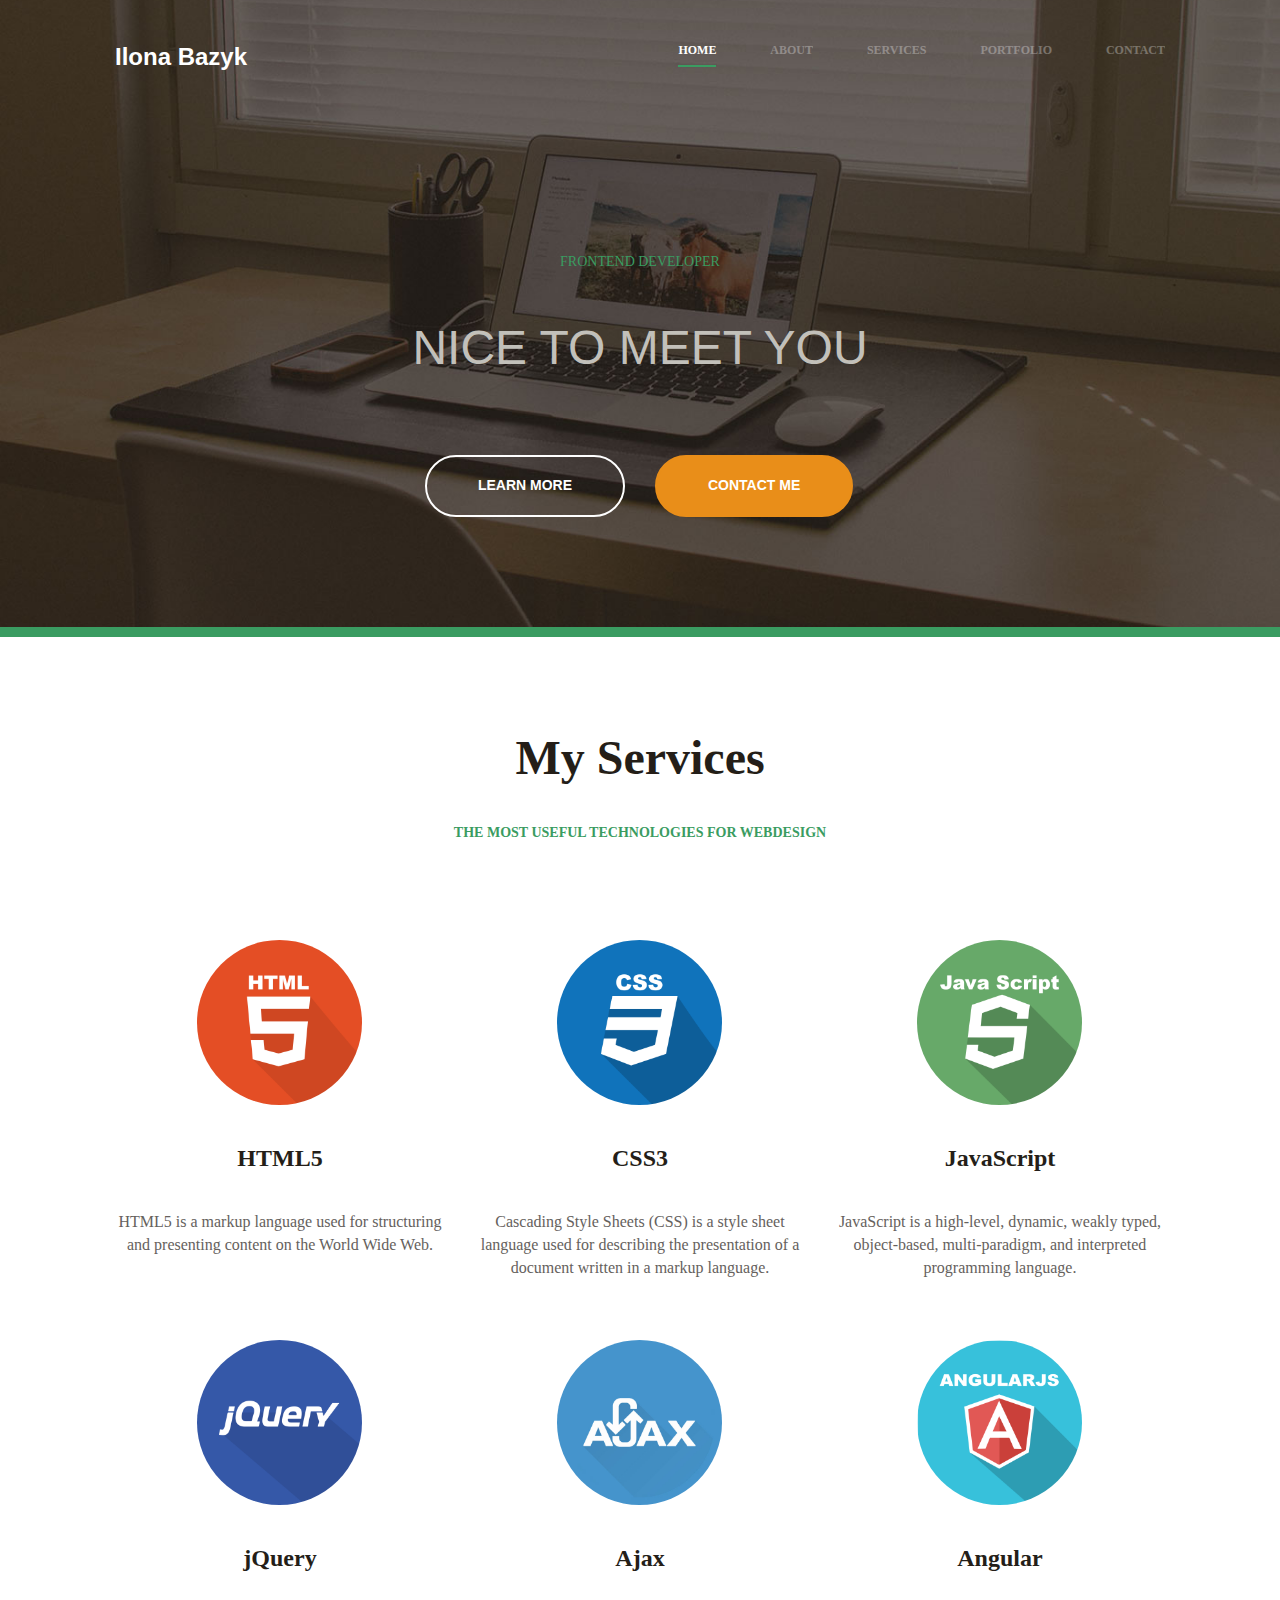
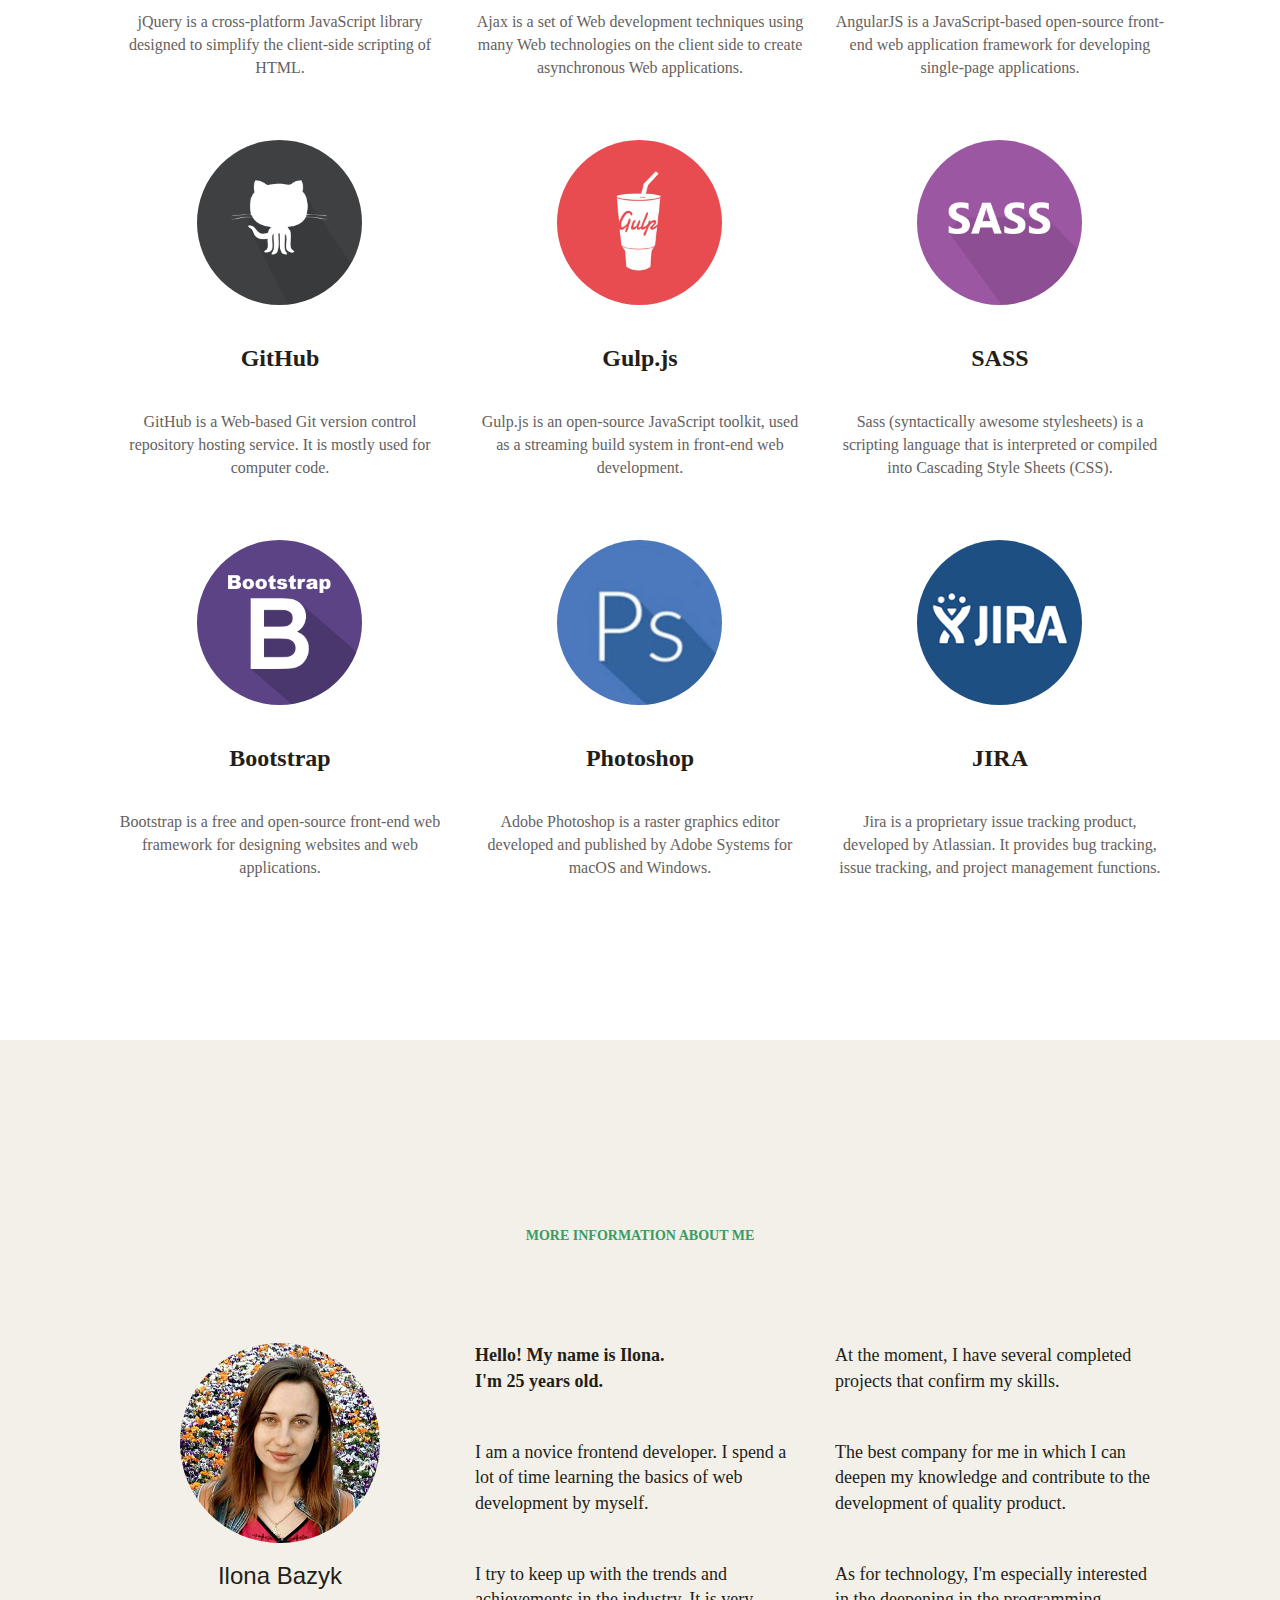
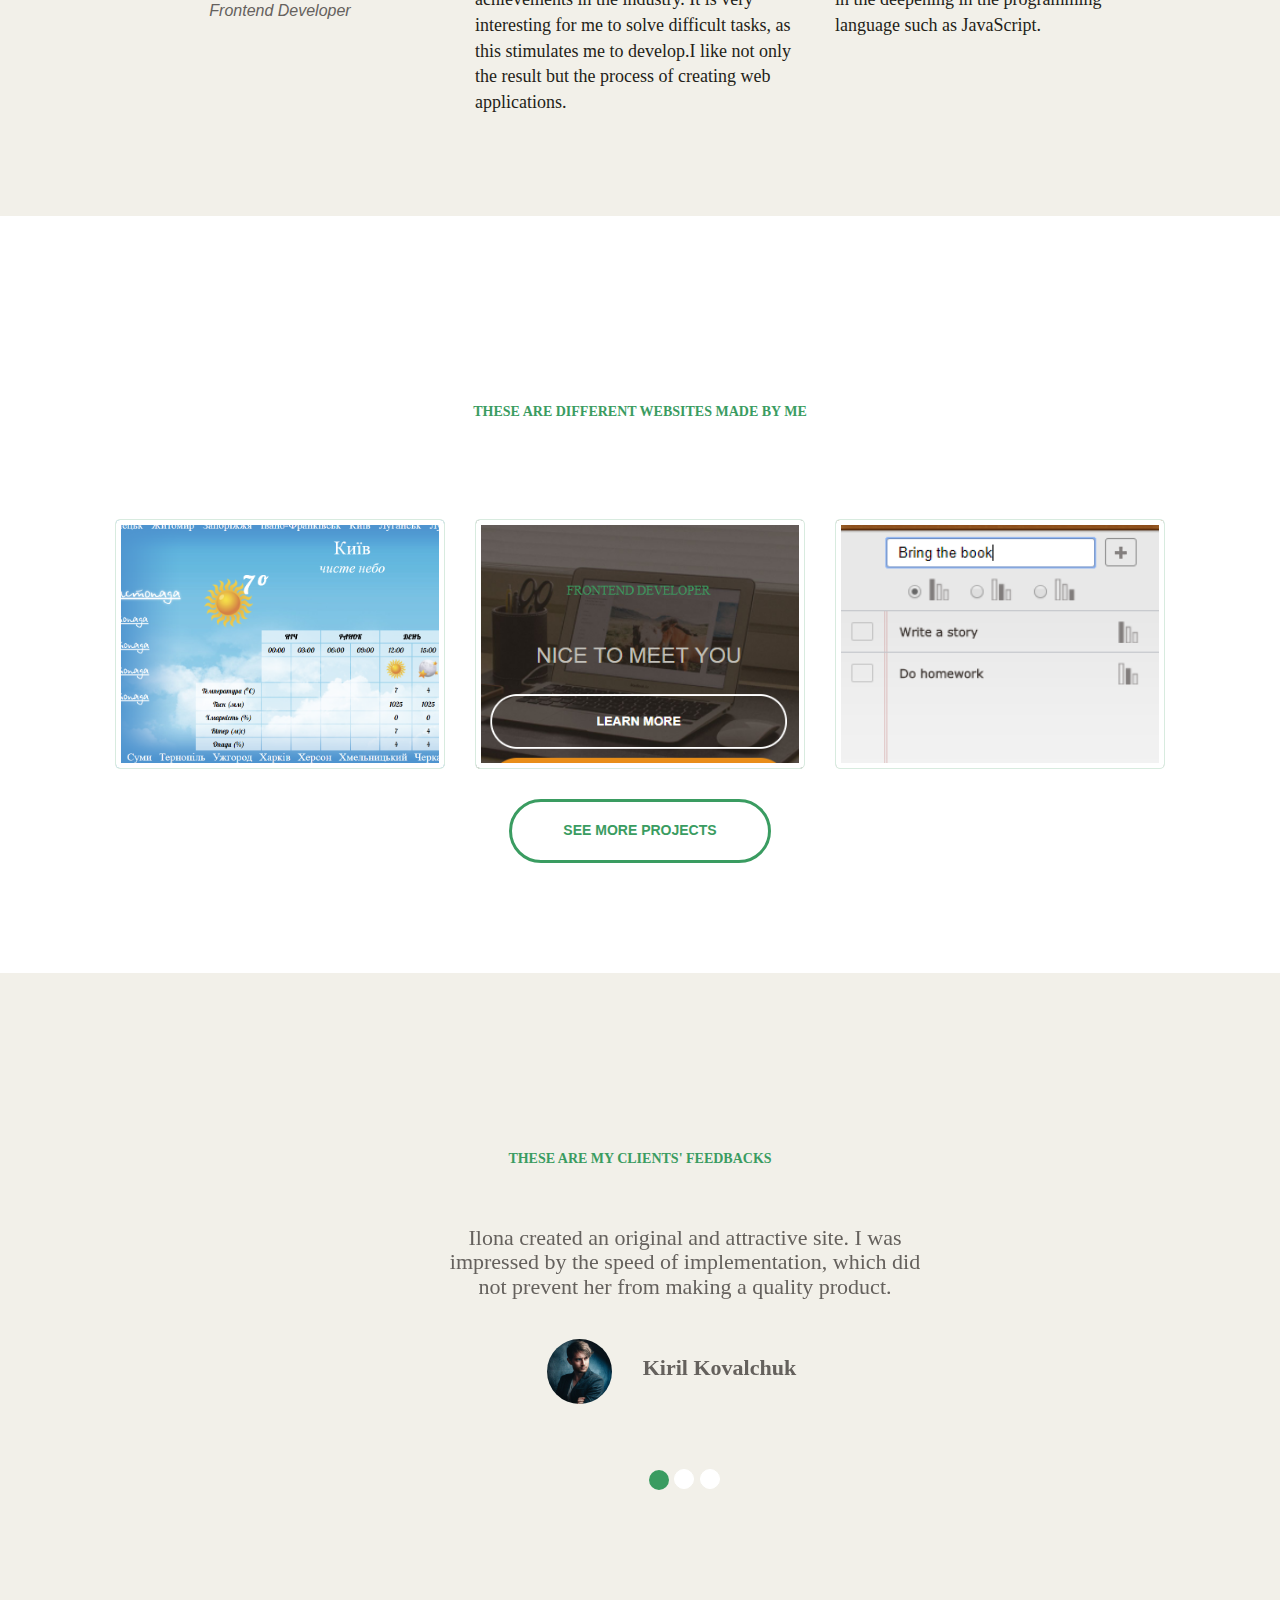
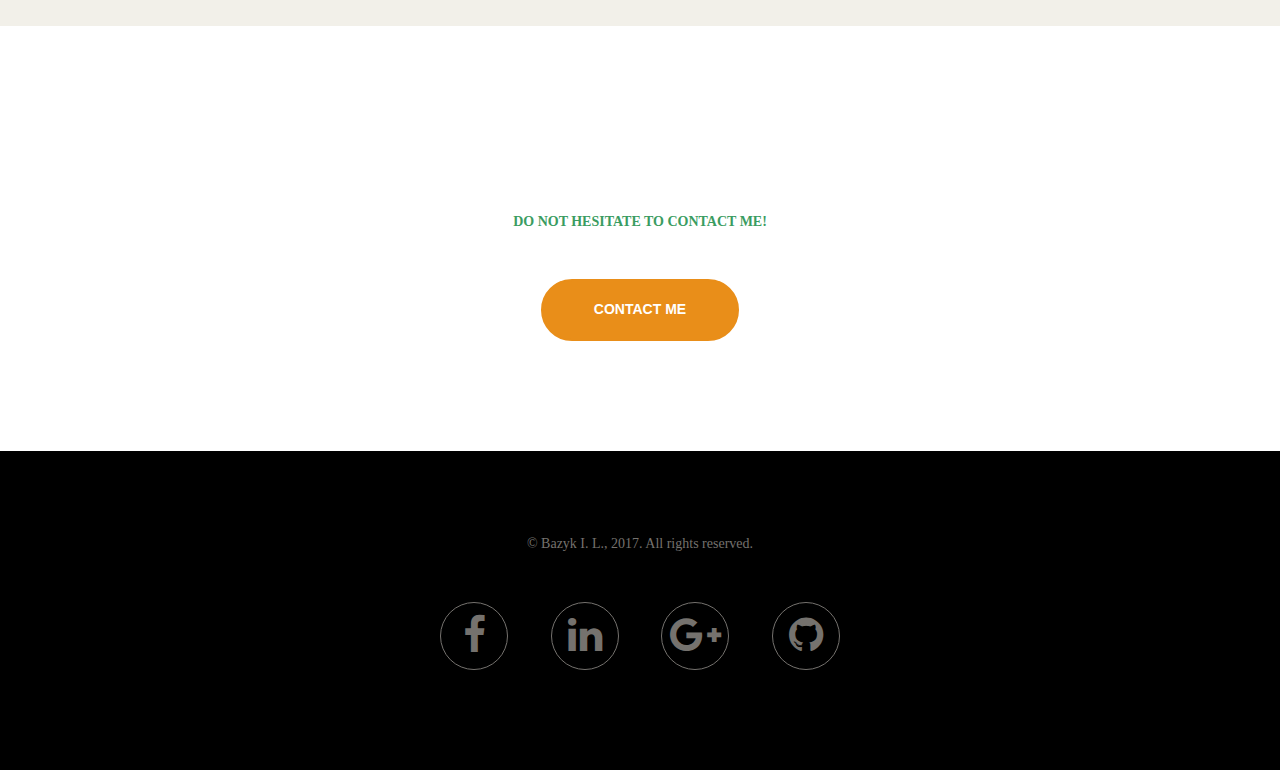
<file: portfolio/index.html>
<!DOCTYPE html>
<html lang="en">
<head>
    <meta charset="UTF-8">
	<meta http-equiv="X-UA-Compatible" content="IE=edge">
	<meta name="viewport" content="width=device-width, initial-scale=1">
    <title>Portfolio</title>
    <link href="https://maxcdn.bootstrapcdn.com/font-awesome/4.7.0/css/font-awesome.min.css" rel="stylesheet" integrity="sha384-wvfXpqpZZVQGK6TAh5PVlGOfQNHSoD2xbE+QkPxCAFlNEevoEH3Sl0sibVcOQVnN" crossorigin="anonymous">
    <link rel="stylesheet" href="css/pages/home.css">
    <link rel="stylesheet" href="css/pages/animate.css">
</head>
<body class="">
<div class="main-content-wrapper">
    <section class="hero bg-black">
        <header class="wrap cf">
            <div class="logo-name pull-left wow bounceInLeft" data-wow-delay="0s">Ilona Bazyk</div>

            <div class="hamburger pull-right _hamburger">
                <i class="fa fa-bars" aria-hidden="true"></i>
            </div>
            <nav class="hero-nav pull-right _nav wow bounceInRight" data-wow-delay="0s">
                <ul class="list-unstyled">
                    <li class="hero-nav-item active"><a href="#">home</a></li>
                    <li class="hero-nav-item"><a href="#about">about</a></li>
                    <li class="hero-nav-item"><a href="#services">services</a></li>
                    <li class="hero-nav-item"><a href="#portfolio">portfolio</a></li>
                    <li class="hero-nav-item"><a href="#contact">contact</a></li>
                </ul>
            </nav>
        </header>
        <div class="section wrap text-center">
            <p class="wow bounceInDown" data-wow-delay="0.5s">frontend developer</p>
            <h1 class="hero-title wow zoomIn" data-wow-delay="1s">
                nice to meet you
            </h1>

            <div class="row">
                <div class="col-xs-12 col-md-6 wow zoomInLeft" data-wow-delay="1s">
                    <div class="text-right mobile-text-center">
                        <div class="btn-outline btn-large" type="button" data-toggle="modal" data-target="#learn-more">learn more</div>
                    </div>
                </div>
                <div class="col-xs-12 col-md-6 wow zoomInRight" data-wow-delay="1s">
                    <div class="text-left mobile-text-center">
                        <div class="btn-second btn-large" type="button" data-toggle="modal" data-target="#contact-me">contact me</div>
                    </div>
                </div>
            </div>
        </div>
    </section>

    <section id="services" class="services bg-white">
        <div class="wrap section text-center">
            <h1 class="h1 title wow fadeInDown" data-wow-delay="0.3s">My Services</h1>
            <div class="h5">The most useful technologies for Webdesign</div>
            <div class="row">
                <div class="col-md-4 col-sm-6 col-xs-12">
                   <div class="mb-4">
                       <img class="circle" src="img/html5.png" alt="HTML5">
                   </div>
                   <h3 class="h3 bold mb-4">HTML5</h3>
                   <p>HTML5 is a markup language used for structuring and presenting content on the World Wide Web.</p>
               </div>
               <div class="col-md-4 col-sm-6 col-xs-12">
                   <div class="mb-4">
                       <img class="circle" src="img/css3.png" alt="">
                   </div>
                   <h3 class="h3 bold mb-4">CSS3</h3>
                   <p>Cascading Style Sheets (CSS) is a style sheet language used for describing the presentation of a document written in a markup language.</p>
               </div>
               <div class="col-md-4 col-sm-6 col-xs-12">
                   <div class="mb-4">
                       <img class="circle" width="165" src="img/js.png" alt="">
                   </div>
                   <h3 class="h3 bold mb-4">JavaScript</h3>
                   <p>JavaScript is a high-level, dynamic, weakly typed, object-based, multi-paradigm, and interpreted programming language.</p>
               </div>
               <div class="col-md-4 col-sm-6 col-xs-12">
                   <div class="mb-4">
                       <img class="circle" src="img/jquery.png" alt="">
                   </div>
                   <h3 class="h3 bold mb-4">jQuery</h3>
                   <p>jQuery is a cross-platform JavaScript library designed to simplify the client-side scripting of HTML.</p>
               </div>
               <div class="col-md-4 col-sm-6 col-xs-12">
                   <div class="mb-4">
                       <img class="circle" src="img/ajax.png" alt="">
                   </div>
                   <h3 class="h3 bold mb-4">Ajax</h3>
                   <p>Ajax is a set of Web development techniques using many Web technologies on the client side to create asynchronous Web applications. </p>
               </div>
               <div class="col-md-4 col-sm-6 col-xs-12">
                   <div class="mb-4">
                       <img class="circle" src="img/angular.png" alt="">
                   </div>
                   <h3 class="h3 bold mb-4">Angular</h3>
                   <p>AngularJS is a JavaScript-based open-source front-end web application framework for developing single-page applications.</p>
               </div>
               <div class="col-md-4 col-sm-6 col-xs-12">
                   <div class="mb-4">
                       <img class="circle" src="img/github.png" alt="">
                   </div>
                   <h3 class="h3 bold mb-4">GitHub</h3>
                   <p>GitHub is a Web-based Git version control repository hosting service. It is mostly used for computer code.</p>
               </div>
               <div class="col-md-4 col-sm-6 col-xs-12">
                   <div class="mb-4">
                       <img class="circle" src="img/gulp.jpg" alt="">
                   </div>
                   <h3 class="h3 bold mb-4">Gulp.js</h3>
                   <p>Gulp.js is an open-source JavaScript toolkit, used as a streaming build system in front-end web development.</p>
               </div>
               <div class="col-md-4 col-sm-6 col-xs-12">
                   <div class="mb-4">
                       <img class="circle" src="img/sass.png" alt="">
                   </div>
                   <h3 class="h3 bold mb-4">SASS</h3>
                   <p>Sass (syntactically awesome stylesheets) is a scripting language that is interpreted or compiled into Cascading Style Sheets (CSS).</p>
               </div>
               <div class="col-md-4 col-sm-6 col-xs-12">
                   <div class="mb-4">
                       <img class="circle" src="img/bootstrap.png" alt="">
                   </div>
                   <h3 class="h3 bold mb-4">Bootstrap</h3>
                   <p>Bootstrap is a free and open-source front-end web framework for designing websites and web applications.</p>
               </div>
               <div class="col-md-4 col-sm-6 col-xs-12">
                   <div class="mb-4">
                       <img class="circle" src="img/photoshop.jpg" alt="">
                   </div>
                   <h3 class="h3 bold mb-4">Photoshop</h3>
                   <p>Adobe Photoshop is a raster graphics editor developed and published by Adobe Systems for macOS and Windows.</p>
               </div>
               <div class="col-md-4 col-sm-6 col-xs-12">
                   <div class="mb-4">
                       <img class="circle" src="img/jira.png" alt="">
                   </div>
                   <h3 class="h3 bold mb-4">JIRA</h3>
                   <p>Jira is a proprietary issue tracking product, developed by Atlassian. It provides bug tracking, issue tracking, and project management functions. </p>
               </div>
           </div>
       </div>
   </section>
   <section id="about" class="about_me bg-gray">
    <div class="wrap section text-center">
        <h1 class="h1 title wow fadeInDown" data-wow-delay="0.2s">About me</h1>
        <div class="h5">More information about me</div>
        <div class="row ">
            <div class="col-md-4 mb-5">
                <div class="">
                    <img class="circle" src="img/photo.jpg" alt="" width="200">
                </div>
                <h3>Ilona Bazyk</h3>
                <div class="profecion">Frontend Developer</div>
            </div>
            <div class="col-md-4">
                <p class="bold">Hello! My name is Ilona.<br> I'm 25 years old.</p>
                <p>I am a novice frontend developer. 
                    I spend a lot of time learning the basics of web development by myself.
                    </p>
                    <p>I try to keep up with the trends and achievements in the industry.
                    It is very interesting for me to solve difficult tasks, as this stimulates me to develop.I like not only the result but the process of creating web applications. </p>
                
            </div>
            <div class="col-md-4">
                <p>At the moment, I have several completed projects that confirm my skills.</p>
               <p>The best company for me in which I can deepen my knowledge and contribute to the development of quality product.</p>
               <p>As for technology, I'm especially interested in the deepening in the programming language such as JavaScript.</p>
           </div>
       </div>
   </div>
</section>
<section id="portfolio" class="my_work bg-white">
    <div class="wrap section center">
       <h1 class="h1 title wow fadeInDown" data-wow-delay="0.2s">My Work</h1>
       <div class="h5">These are different websites made by me</div>
       <div class="row">
        <div class="col-md-4 col-sm-6 mb-3 _work">
            <div class=" work work1">
                <a class="btn-large btn-prime" href="https://ilonabazyk.github.io/weather/">see project</a>
            </div>
        </div>
        <div class="col-md-4 col-sm-6 mb-3 _work">
            <div class=" work work3">
                <a class="btn-large btn-prime" href="https://ilonabazyk.github.io/portfolio/">see project</a>
            </div>
        </div>
        <div class="col-md-4 col-sm-6 mb-3 _work">
            <div class=" work work2">
                <a class="btn-large btn-prime" href="https://ilonabazyk.github.io/to-do-list/">see project</a>
            </div>
        </div>
        <div class="col-md-4 col-sm-6 mb-3 _work">
            <div class=" work work1">
                <a class="btn-large btn-prime" href="https://ilonabazyk.github.io/weather/">see project</a>
            </div>
        </div>
        <div class="col-md-4 col-sm-6 mb-3 _work">
            <div class=" work work3">
                <a class="btn-large btn-prime" href="https://ilonabazyk.github.io/portfolio/">see project</a>
            </div>
        </div>
        <div class="col-md-4 col-sm-6 mb-3 _work">
            <div class=" work work2">
                <a class="btn-large btn-prime" href="https://ilonabazyk.github.io/to-do-list/">see project</a>
            </div>
        </div>
    </div>
    <button class="btn-large btn-prime _more-projects">see more projects</button>
</div>
</section>
<section class="feedback bg-gray">
    <div class="wrap section text-center">
        <h1 class="h1 title wow fadeInDown" data-wow-delay="0.2s">What My Clients Say</h1>
        <div class="h5">These are my clients' feedbacks</div>
        <div class="row">

            <div class="container">
              <div id="myCarousel" class="carousel slide" data-ride="carousel">
                <!-- Indicators -->
                <ol class="carousel-indicators">
                  <li data-target="#myCarousel" data-slide-to="0" class="active"></li>
                  <li data-target="#myCarousel" data-slide-to="1"></li>
                  <li data-target="#myCarousel" data-slide-to="2"></li>
              </ol>

              <!-- Wrapper for slides -->
              <div class="carousel-inner">

                  <div class="item active">
                    <div class="center item-box">
                        <p class="h4 mb-4">Ilona created an original and attractive site. I was impressed by the speed of implementation, which did not prevent her from making a quality product.</p>
                        <div class="author">
                            <img class="circle" src="img/kiril.jpg" alt="">
                            <p class="h4 bold">Kiril Kovalchuk</p>
                        </div>
                    </div>
                </div>

                <div class="item">
                    <div class="center item-box">
                       <div class="center item-box">
                        <p class="h4 mb-4">I was amazed by the "purity" of her code. I had no trouble making technical changes to optimize the site, because the code was as simple and straightforward as possible.</p>
                        <div class="author">
                            <img class="circle" src="img/lilia.jpg" alt="">
                            <p class="h4 bold">Lilia Vadovska</p>
                        </div>
                    </div>
                </div>
            </div>

            <div class="item">
               <div class="center item-box">
                   <div class="center item-box">
                    <p class="h4 mb-4">Web application was done well and on time, and the result exceeded my expectations. Thank you for the excellent work.</p>
                    <div class="author">
                        <img class="circle" src="img/volodymyr.jpg" alt="">
                        <p class="h4 bold">Volodymyr Makhnitskyi</p>
                        <span></span>
                        
                    </div>
                </div>
            </div>
        </div>

    </div>

</div>
</div>

</div>
</div>
</section>
<section id="contact" class="contact bg-white center">
	<div class="wrap">
 <h1 class="h1 title wow pulse" data-wow-iteration="110" data-wow-delay="0s">Get in Touch</h1>
 <div class="h5">Do not hesitate to contact me!</div>
 <button class="btn-second btn-large" type="button" data-toggle="modal" data-target="#contact-me">contact me</button>
	</div>
</section>
<section class=" footer bg-black">
    <div class="wrap center">
        <div class="h5 copiright">© Bazyk I. L., 2017. All rights reserved.</div>
        <div class="social center">
            <div class="circle item"><a href="https://www.facebook.com/profile.php?id=100002472804009"><i class="fa  fa-facebook" aria-hidden="true"></i></a></div>
            <div class="circle item"><a href="https://www.linkedin.com/in/ilona-bazyk-78586b151/"><i class="fa  fa-linkedin" aria-hidden="true"></i></a></div> 
            <div class="circle item"><a href="https://plus.google.com/u/0/107558262158803310251"><i class="fa  fa-google-plus" aria-hidden="true"></i></a></div>
            <div class="circle item"><a href="https://github.com/IlonaBazyk"><i class="fa fa-github" aria-hidden="true"></i></a></div>
        </div>
    </div>
</section>
</div>

<!-- Modal "LEARN MORE" -->
<div id="learn-more" class="modal fade" role="dialog">
  <div class="modal-dialog">

    <!-- Modal content-->
    <div class="modal-content">
      <div class="modal-header">
        <button type="button" class="close" data-dismiss="modal">&times;</button>
        <h4 class="modal-title">About me</h4>
    </div>
    <div class="modal-body">
        <p>Hello! My name is Ilona. I am a novice frontend developer.</p>
        
        <p>I like not only the result but the process of creating web applications. 
            It is very interesting for me to solve difficult tasks, as this stimulates me to develop.</p>
    </div>
    <div class="modal-footer">
        <button type="button" class="btn btn-default" data-dismiss="modal">Close</button>
    </div>
</div>

</div>
</div>

<!-- Modal "CONTACT ME" -->
<div id="contact-me" class="modal fade" role="dialog">
  <div class="modal-dialog">

    <!-- Modal content-->
    <div class="modal-content">
      <div class="modal-header">
        <button type="button" class="close" data-dismiss="modal">&times;</button>
        <h4 class="modal-title">Contact me</h4>
    </div>
    <div class="modal-body">
        <div class="media">
          <a class="pull-left" href="#">
            <i class="fa fa-phone" aria-hidden="true"></i>
        </a>
        <div class="media-body ml-2">
            <a href="tel:+380971555387"> +380971555387</a>
        </div>
    </div>
        <div class="media">
          <a class="pull-left" href="#">
           <i class="fa fa-envelope-o" aria-hidden="true"></i>
        </a>
        <div class="media-body ml-2">
            <a href="mailto:ilona.bazyk@gmail.com">ilona.bazyk@gmail.com</a>
        </div>
    </div>
    <div class="media">
          <a class="pull-left" href="#">
           <i class="fa fa-skype" aria-hidden="true"></i>
        </a>
        <div class="media-body ml-2">
            <a href="skype:rlonka?call">rlonka</a>
        </div>
    </div>

        
</div>
<div class="modal-footer">
    <button type="button" class="btn btn-default" data-dismiss="modal">Close</button>
</div>
</div>

</div>
</div>


<!-- <script
src="https://code.jquery.com/jquery-2.2.4.min.js"
integrity="sha256-BbhdlvQf/xTY9gja0Dq3HiwQF8LaCRTXxZKRutelT44="
crossorigin="anonymous"></script> -->
<script src="https://ajax.googleapis.com/ajax/libs/jquery/3.2.1/jquery.min.js"></script>
<script src="https://maxcdn.bootstrapcdn.com/bootstrap/3.3.7/js/bootstrap.min.js"></script>
<script src="js/build.js"></script>
<script src="js/wow.min.js"></script>
<script src="js/jquery.stickystack.min.js"></script>


<script>
  new WOW().init()
</script>
<script>
	$('.main-content-wrapper').stickyStack(); 
</script>

</body>
</html>
</file>
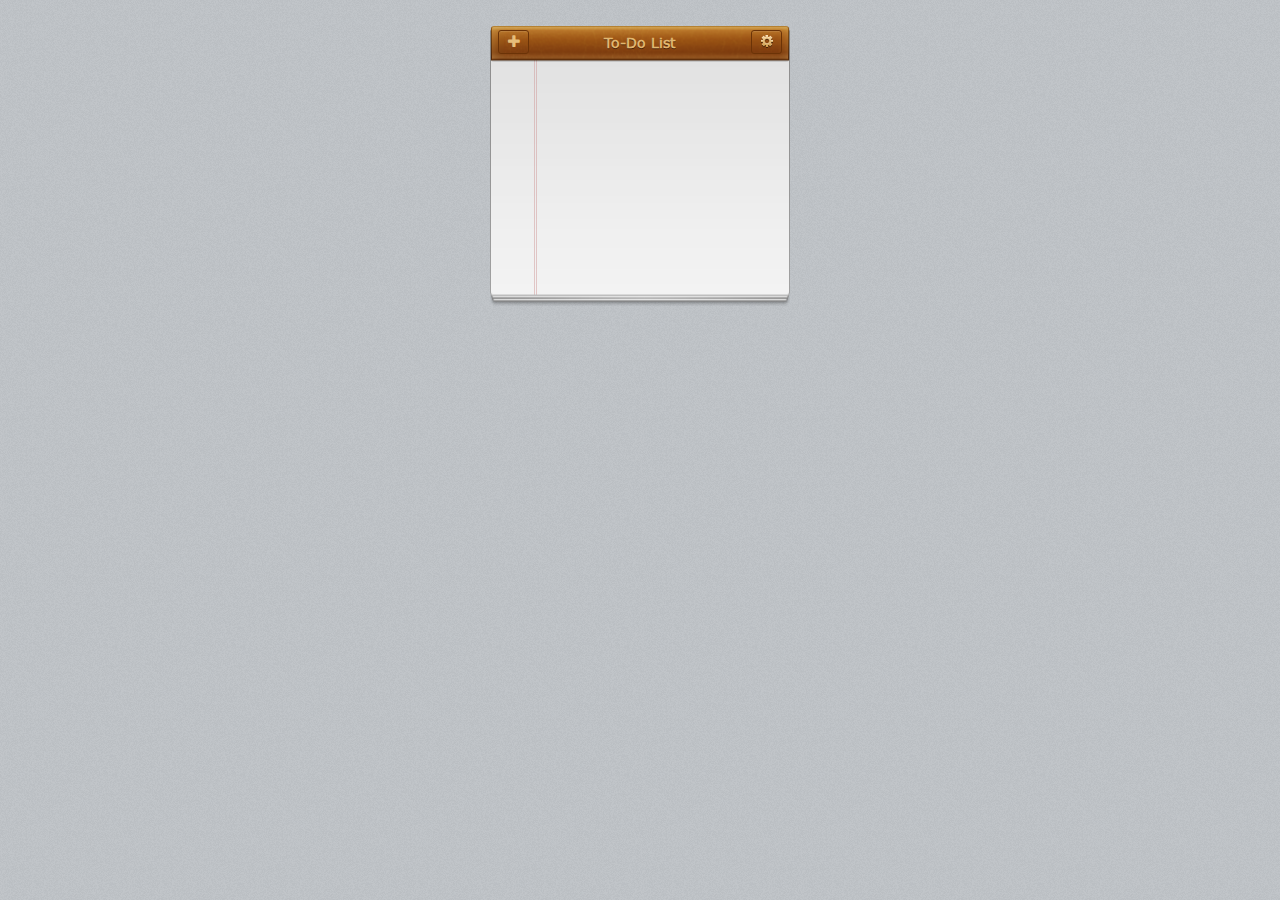
<file: to-do-list/index.html>
<!DOCTYPE html>
<html lang="ru">
<head>
	<meta charset="UTF-8">
	<meta name="description" content="Описание сайта">
	<meta name="keywords" content="Ключевые слова">
	<meta http-equiv="X-UA-Compatible" content="IE=edge">
	<meta name="viewport" content="width=device-width, initial-scale=1">
	<link rel="stylesheet" href="css/style.css">
	<link rel="stylesheet" href="css/font-awesome.css">
	<link href="https://fonts.googleapis.com/css?family=PT+Serif" rel="stylesheet">
	<title>To-Do List</title>

		<!--[if lt IE 9]>
			<script src="https://oss.maxcdn.com/html5shiv/3.7.3/html5shiv.min.js"></script>
			<script src="https://oss.maxcdn.com/respond/1.4.2/respond.min.js"></script>
		<![endif]-->

	</head>
	<body>	
		<section>
			<div class="wr">
				<div class="todo-list">
					<div class="top">
						<div class="add"><i class="fa fa-plus" aria-hidden="true"></i></div>
						<div class="title">To-Do List</div>
						<div class="filters" ></div>
						<div class="filter-selection">
							<div class="icon-priority" data-priority="high"></div>
							<div class="icon-priority" data-priority="middle"></div>
							<div class="icon-priority" data-priority="low"></div>
							<div class="icon-priority" data-priority="none"><i class="fa fa-calendar" aria-hidden="true"></i></div>
						</div>
					</div>
					<div class="list">
						<div class="input"> 
							<input type="text">
							<input type="submit" value="">
							<input class="icon icon-priority-high" type="radio" name="priority" value="high">
							<input class="icon icon-priority-middle" type="radio" name="priority" value="medium" checked> 
							<input class="icon icon-priority-low"  type="radio" name="priority" value="low">
						</div>											
					</div>
				</div>
			</div>
		</section>

		<script src="https://ajax.googleapis.com/ajax/libs/jquery/1.12.4/jquery.min.js"></script>
		<script src="js/scripts.js"></script>
	</body>
	</html>
</file>
<file: to-do-list/css/style.css>
@font-face{
font-family: 'Verdana';
src: url('../fonts/Verdana.ttf');
}
@font-face{
font-family: 'Lucida Grande';
src: url('../fonts/LucidaGrande.ttf');
}

html, body {
	padding: 0;
	margin: 0;
	min-height: 100%;
	font-family: 'PT Sans', sans-serif;
	background: url(../images/bg.png);
}

.wr {
	margin: 0 auto;
	-webkit-box-sizing: border-box;
	        box-sizing: border-box;	
}

.todo-list {
	margin: 2% auto;
	width: 300px;
	min-height: 250px;
	background: url(../images/main-bg.png) no-repeat center bottom;
	background-size: 100% 100%;
	padding-bottom: 30px;
}

.top {
	position: relative;
	height: 36px;
	border-radius: 4px;
	background: url(../images/top-bg.png) no-repeat 50% 50%;
	background-size: cover;
	margin-bottom: 3px;
}

.add {
	display: -webkit-box;
	display: -webkit-flex;
	display: -ms-flexbox;
	display: flex;
	position: absolute;
	left: 8px;
	width: 29px;
	height: 22px;
	cursor: pointer;
	border: 1px solid #6b3307;
	border-radius: 3px;
	-webkit-box-shadow: inset 0 1px 0 rgba(255, 255, 255, 0.09);
	        box-shadow: inset 0 1px 0 rgba(255, 255, 255, 0.09);
	margin-top: 4px;
}

.add i {
	color: #e6bd7a;
	margin: auto;
	font-size: 15px;
}

.title {
	display: inline-block;
	position: absolute;
	left: 114px;
	top: 8px;
	text-shadow: 0 1px 0 rgba(0, 0, 0, 0.48);
	color: #e1b771;
	font-family: Verdana;
	font-size: 14px;
	font-weight: 700;
}

.filters{ 
	display: inline-block;
	position: absolute;
	right: 8px;
	width: 29px;
	height: 22px;
	cursor: pointer;
	border: 1px solid #6b3307;
	border-radius: 3px;
	-webkit-box-shadow: inset 0 1px 0 rgba(255, 255, 255, 0.09);
	        box-shadow: inset 0 1px 0 rgba(255, 255, 255, 0.09);
	margin-top: 4px;
	background: url(../images/icon-filters.png) no-repeat center center;
}

.filter-selection {
	border:1px solid #c1c4c9; 
	width: 136px;
	height: 30px;
	display: none;
	position: absolute;
	padding:  4px 5px 5px;
	top: 29px;
	right: 8px;
	border-radius: 3px;
	background: url(../images/main-bg.png) 50% 50%;
	z-index: 5;
	-webkit-box-sizing: border-box;
	        box-sizing: border-box;
}

.filter-selection .icon-priority {
	width: 20px;
	height: 20px;
	display: inline-block;
	margin: auto;
	cursor:pointer;
	margin-right: 10px;
}

.icon-priority:nth-child(1){
	background: url(../images/high.png) center center;
	background-size: cover;
}

.icon-priority:nth-child(2){
	background: url(../images/middle.png) center center;
	background-size: cover;
}

.icon-priority:nth-child(3){
	background: url(../images/low.png) center center;
	background-size: cover;
}

.icon-priority:nth-child(4){
	margin-right: 0;
	position: relative;
	top: -3px;
}

i.fa-calendar {
	color: #817d7c;
	font-size: 20px;
}

.task {
	border-top: 1px solid #c1c4c9;
	min-height: 34px;
	display: -webkit-box;
	display: -webkit-flex;
	display: -ms-flexbox;
	display: flex;
	-webkit-box-pack: start;
	-webkit-justify-content: flex-start;
	    -ms-flex-pack: start;
	        justify-content: flex-start;
	padding-top: 10px;
	padding-bottom: 10px;
	-webkit-box-sizing: border-box;
	        box-sizing: border-box;
	position: relative;
}

.checkbox {
	opacity: 0.37;
	border: 1px solid #818181;
	border-radius: 2px;
	min-width: 18px;
	height: 15px;
	margin-left: 14px;
	cursor: pointer;
}

.task span {
	display: inline-block;
	margin: auto;
	color: #413a36;
	font-family: verdana;
	font-size: 11px;
	font-weight: 700;
	margin-left: 24px; 
	max-width: 188px;
  overflow: hidden;
}

.task  span:hover {
  overflow: visible;
}

.input {
	display: none;
	background: #e8e8e8;
	border-right: 1px solid #929292;
	border-left: 1px solid #929292;
	margin-top: -5px;
	padding-top: 7px;
}

input[type=text] {
	position: relative;
	top: -6px;
	border-radius: 3px;
	margin: 0 5px 0px 45px;
	padding: 5px 10px;
	border: 1px solid #929292;
}

input[type=submit] {
	background: url(../images/icon-add-grey.png) no-repeat center center;
	border: 1px solid #929292;
	border-radius: 3px;
	width: 29px;
	height: 26px;
}

input[type=radio] {
	margin: 10px 20px 10px 20px;
}
.icon.icon-priority-high {
	margin-left: 65px;
}
.task.done {
	background: url(../images/checked.png) no-repeat 16px 5px;
}

.task.done span {
	color: #b7b5b3;
	text-decoration: line-through;
}

.task .close {
	display: none ;
	color: #5e5852;
	position:relative;
	top:-11px;
	right: 2px;
	font-size: 14px;
	cursor: pointer;
}

.done .close {
	display: inline;
}

.icon {
	white-space: nowrap; 
}
.icon:before {
	content: '';
	margin: 0 3px;
	left: 15px;
	top: -6px; 
	position: relative;
	width: 20px;
	height: 20px;
	display: inline-block;
}

.icon-priority-high:before {
	background: url(../images/high.png) no-repeat 50% 50%;
	background-size: cover;
}

.icon-priority-middle:before {
	background: url(../images/middle.png) no-repeat 50% 50%;
	background-size: cover;
}
.icon-priority-low:before {
	background: url(../images/low.png) no-repeat 50% 50%;
	background-size: cover;
}

i.icon {
	position: absolute;
	right: 35px;
	top: 15px;
}

.done i.icon {
	opacity: 0.5;
}
</file>
